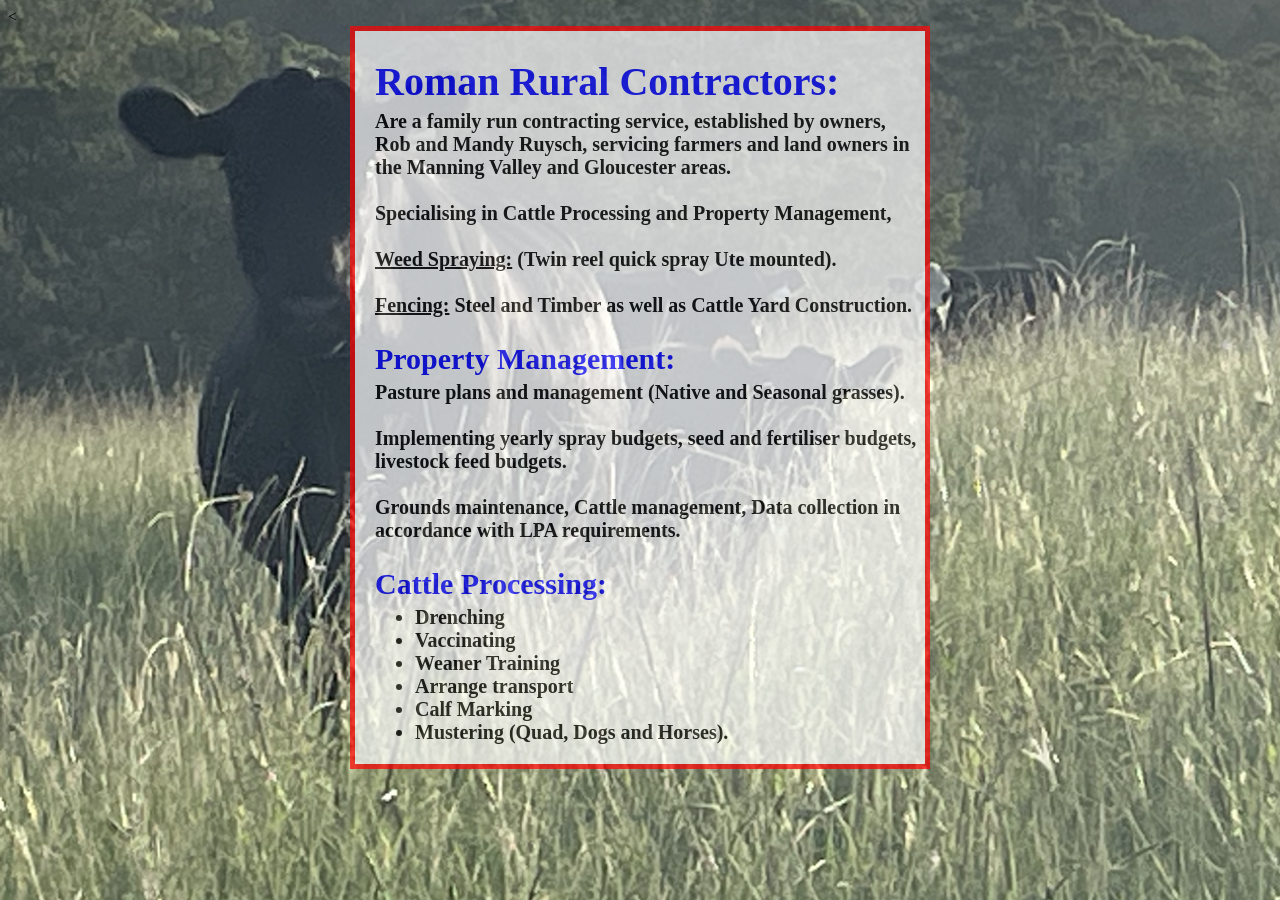
<file: About.html>
<!DOCTYPE html>
<html lang="en">
<head>
  <meta charset="UTF-8">
  <meta name="viewport" content="width=device-width, initial-scale=1.0">
  <title>About</title>
<html>
<head>
<<style>
body {background-image: url(Images/AngusCows3.png);
  background-position: center;
  background-repeat: no-repeat;
  background-size: cover;
  /*height: 100vh;*/
}

h1 {font-size: 40px;
color: Blue;
text-align: centre;
margin-bottom: -15px;
}

h2 {font-size: 30px;
color: blue;
margin-bottom: -15px;
}

p {color: Black;
  font-size: 20px;
}

.box{
  background-color: white;
  opacity: .7;
  width: 550px;
  margin-left:auto;
  margin-right: auto;
  text-align: left;
  border-width: 5px;
  border-color: Red;
  border-style: solid;
  padding-left: 20px;
}

ul {font-size: 20px;
    color: Black;  
    font-weight: bold;
}

</style>

</head>

<body>

<div class="box">

  <header><h1>Roman Rural Contractors:</h1></header>

  <p>
    <b>Are a family run contracting service, established by owners, Rob and Mandy Ruysch, servicing farmers and land owners in the Manning Valley and Gloucester areas.</b>
    <br>
    <br>
    <b>Specialising in Cattle Processing and Property Management,</b> 
    <br>
    <br>
    <b><u>Weed Spraying:</u> (Twin reel quick spray Ute mounted).</b><br>
    <br>
    <b><u> Fencing:</u> Steel and Timber as well as Cattle Yard Construction.</b>
  </p>

  <h2>Property Management:</h2>
  <p>
      <b>Pasture plans and management (Native and Seasonal grasses).
      <br>
      <br>
      Implementing yearly spray budgets, seed and fertiliser budgets, livestock feed budgets.
      <br>
      <br>
      Grounds maintenance, Cattle management, Data collection in accordance with LPA requirements.</b>

  </p>

  <header><h2>Cattle Processing:</h2>
  </header>


<ul>  
 <li>Drenching</li>
 <li>Vaccinating</li>
 <li>Weaner Training</li>
 <li>Arrange transport</li>
 <li>Calf Marking</li>
 <li>Mustering (Quad, Dogs and Horses).</li> 
</ul>
  

</div>

</body>

</html>























</html>
</file>
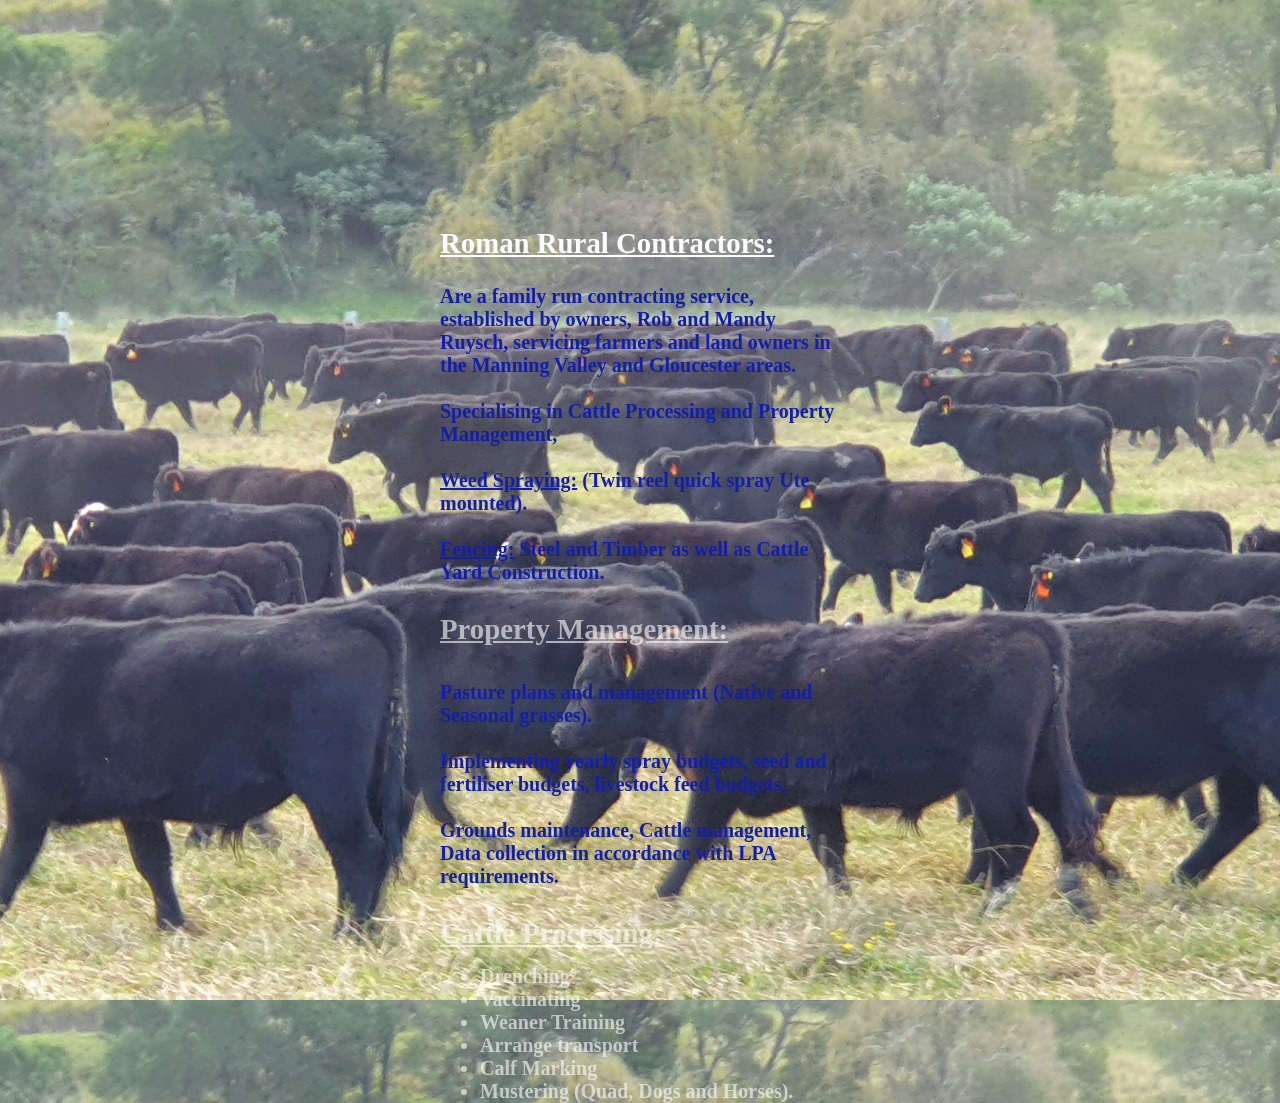
<file: AboutNew.html>
<!DOCTYPE html>
<html lang="en">
<head>
  <meta charset="UTF-8">
  <meta name="viewport" content="width=device-width, initial-scale=1.0">
  <title>Document</title>
  
  <style>

body {
  margin: 0;
  margin-top: 100px;

  background-image: url(Images/RobBackground.JPEG);
  background-position: center;
  background-repeat: repeat;
  background-size: cover;
  
  height: 100vh;
}

.grid {
  display: grid;
  grid-template-columns: 400px;
  justify-content: center;
  align-content: center;
  
  height: 100vh;
}

h1{
      color: white;
      text-decoration: underline;  
      font-size: 180%; 
      margin-top: 250px;
      margin-bottom: 0;
           
       }

      h2{
      color: white;
      text-decoration: underline;
      font-size: 180%; 
      /*background: white;
      margin-right: 270px;*/
      opacity: 0.6;
      
      margin-bottom: 10px;
      /*background: #f6b78b;*/
      
      border: none;
      border-bottom: none;
      }

    p{
      color: rgb(19, 31, 167);
      font-size: 20px;
      /*background: white;
      opacity: 0.6;
      border: none;
      border-top: none;
      /*background: #f6b78b;*/
      
      
      padding-top: 5px;
      margin-bottom: 5px;
      
      
    }

    ul{
      color: white;
      font-size: 20px;
      font-weight: bold;
      
     
      opacity: 0.6;
      text-align: centre;      
      margin-top: 5px;
      
      /*background: #f6b78b;
      opacity: 0.8;
      border: 2px solid black;
      border-top: none;
      padding: 30px;*/
      
    }


  </style>
</head>
<body>

  <div class="grid">

    <header><h1>Roman Rural Contractors:</h1></header>

  <p>
    <b>Are a family run contracting service, established by owners, Rob and Mandy Ruysch, servicing farmers and land owners in the Manning Valley and Gloucester areas.</b>
    <br>
    <br>
    <b>Specialising in Cattle Processing and Property Management,</b> 
    <br>
    <br>
    <b><u>Weed Spraying:</u> (Twin reel quick spray Ute mounted).</b><br>
    <br>
    <b><u> Fencing:</u> Steel and Timber as well as Cattle Yard Construction.</b>
  </p>

  <h2>Property Management:</h2>
  <p>
      <b>Pasture plans and management (Native and Seasonal grasses).
      <br>
      <br>
      Implementing yearly spray budgets, seed and fertiliser budgets, livestock feed budgets.
      <br>
      <br>
      Grounds maintenance, Cattle management, Data collection in accordance with LPA requirements.</b>

  </p>

  <header><h2>Cattle Processing:</h2>
  </header>


<ul>  
 <li>Drenching</li>
 <li>Vaccinating</li>
 <li>Weaner Training</li>
 <li>Arrange transport</li>
 <li>Calf Marking</li>
 <li>Mustering (Quad, Dogs and Horses).</li> 
</ul>

  </div>



</body>

</html>
</file>
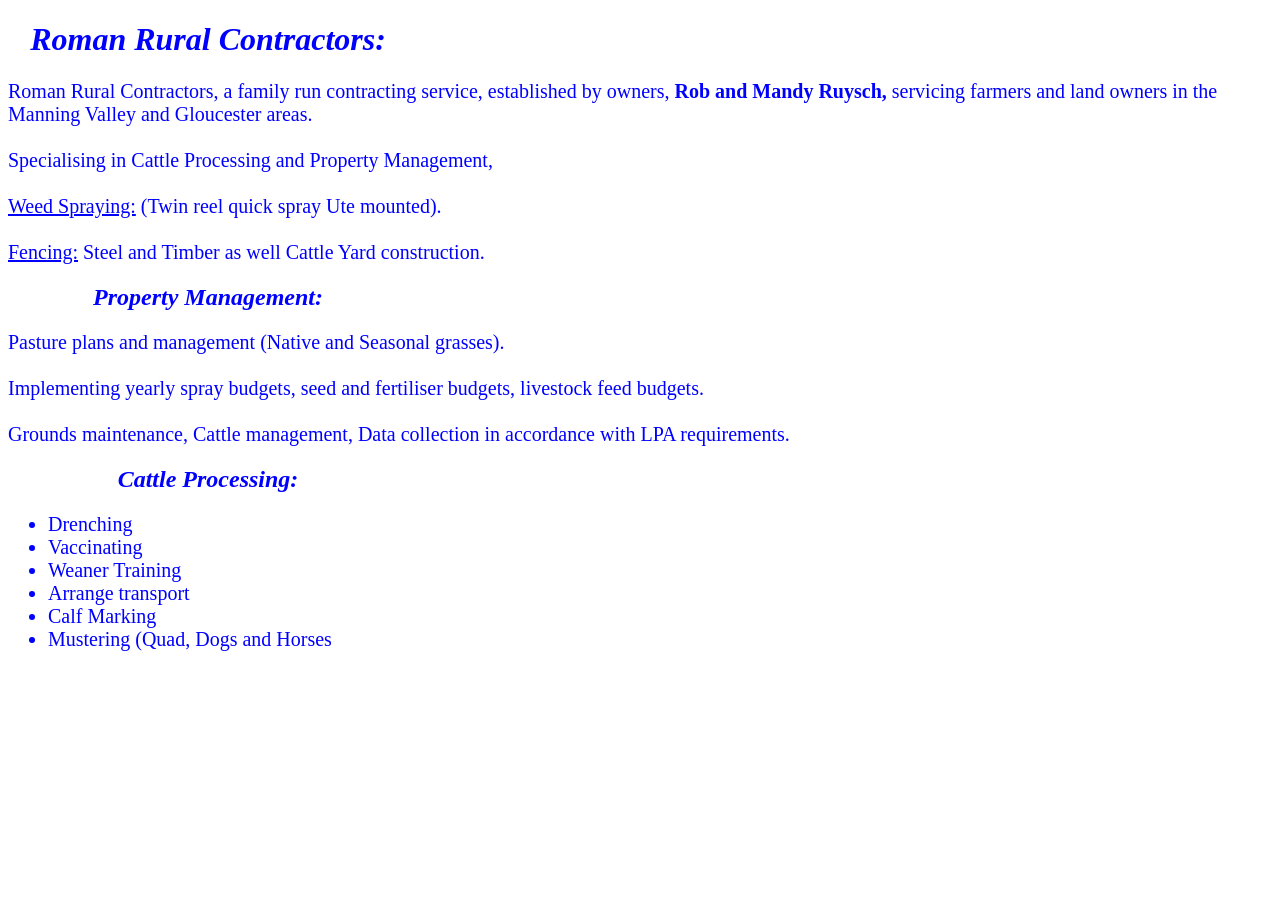
<file: AboutOLd.html>
<!DOCTYPE html>
<html lang="en">
<head>
  <meta charset="UTF-8">
  <meta name="viewport" content="width=device-width, initial-scale=1.0">
  <title>About</title>
  <style>

    h1, h2{
      color: blue;
      font-style: italic;
      text-align: center;
      width:400px;
    }
    p{
      color: blue;
      font-size: 20px;
      
    }

    ul{
      color: blue;
      font-size: 20px;
      text-align: centre;
      width:600px;
      margin-top: 0;
      
    }
    
  </style>
</head>
<body>
  
  <header><h1>Roman Rural Contractors:</h1></header>

  <p>
    Roman Rural Contractors, a family run contracting service, established by owners,<b> Rob and Mandy Ruysch,</b> servicing farmers and land owners in the Manning Valley and Gloucester areas.
    <br>
    <br>
    Specialising in Cattle Processing and Property Management, 
    <br>
    <br>
    <u>Weed Spraying:</u> (Twin reel quick spray Ute mounted).<br>
    <br>
    <u> Fencing:</u> Steel and Timber as well Cattle Yard construction.
  </p>

  <h2>Property Management:</h2>
  <p>
      Pasture plans and management (Native and Seasonal grasses).
      <br>
      <br>
      Implementing yearly spray budgets, seed and fertiliser budgets, livestock feed budgets.
      <br>
      <br>
      Grounds maintenance, Cattle management, Data collection in accordance with LPA requirements.

  </p>

  <header><h2>Cattle Processing:</h2>
  </header>


<ul>  
 <li>Drenching</li>
 <li>Vaccinating</li>
 <li>Weaner Training</li>
 <li>Arrange transport</li>
 <li>Calf Marking</li>
 <li>Mustering (Quad, Dogs and Horses</li)>

</ul>
  
  
</body>
</html>
</file>
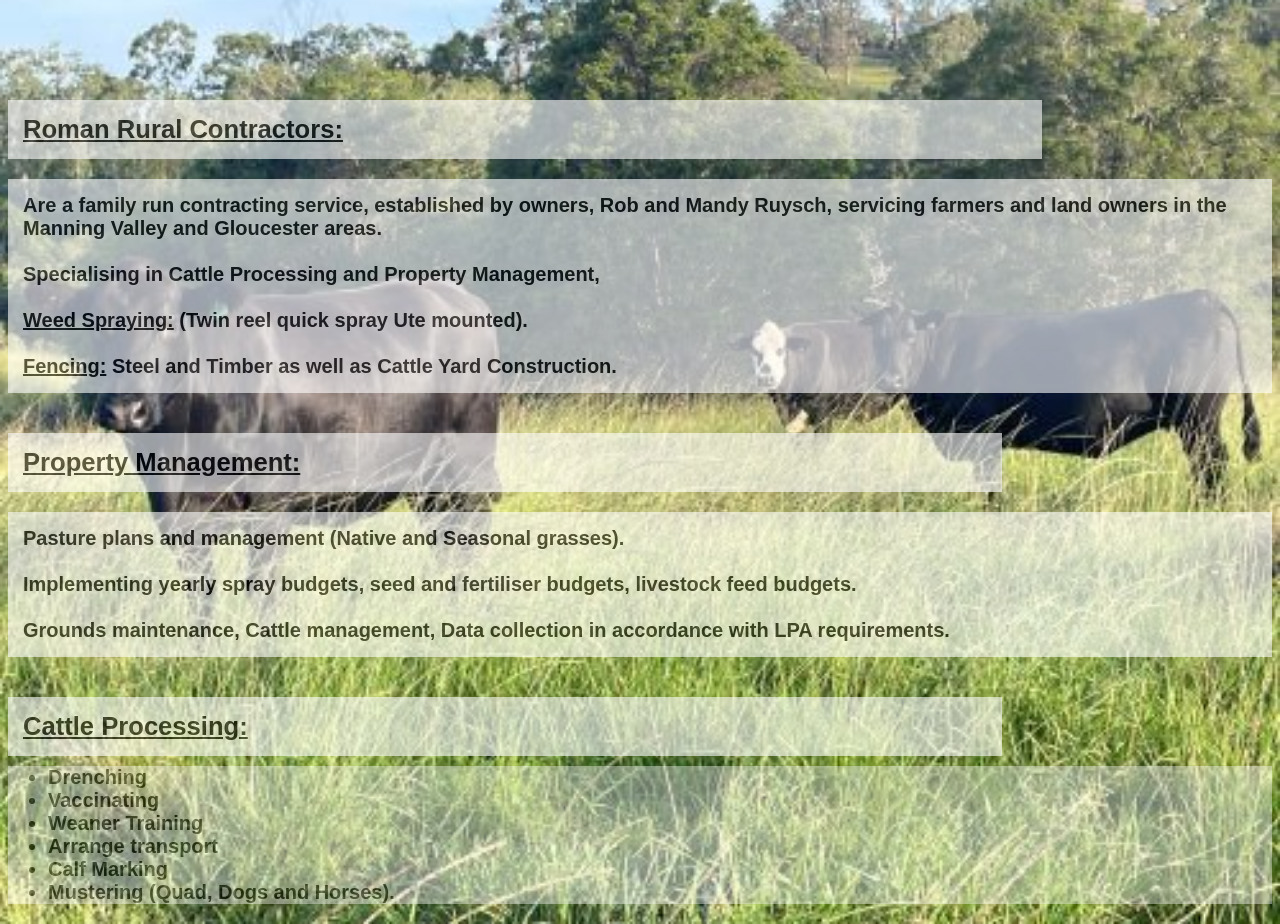
<file: AboutOlder.html>
<!DOCTYPE html>
<html lang="en">
<head>
  <meta charset="UTF-8">
  <meta name="viewport" content="width=device-width">
  <title>About</title>
  <style>
    body{
      font-family: Verdana, Geneva, Tahoma, sans-serif;
      background-image: url(Images/14.jpg);  
      background-position: center;
      background-repeat: no-repeat;
      background-size: cover;
      
    /*background-color: rgba(20, 247, 247, 0.3);
    /*border: 3px solid blue;*/
     /* margin-left: 40px;
      margin-right: 40px;*/
    
    }
    .Hello{
      width: 100px;
      margin-left: 5px;
      margin-top: 10px;

    }
    h1{
      color: black;
      text-decoration: underline;  
      font-size: 160%; 
      margin-top: 100px;
      
      margin-bottom: 10px;
      background: white;
      opacity: 0.6;
      margin-right: 230px;
      padding: 15px;
      padding-bottom: 15px;
      border: none;
      border-bottom: none;      
      
        }

      h2{
      color: black;
      text-decoration: underline;
      font-size: 160%; 
      background: white;
      margin-right: 270px;
      opacity: 0.6;
      
      margin-bottom: 10px;
      /*background: #f6b78b;*/
      padding: 15px;
      padding-bottom: 15px;
      border: none;
      border-bottom: none;
      }

    p{
      color: black;
      font-size: 20px;
      background: white;
      opacity: 0.6;
      border: none;
      border-top: none;
      /*background: #f6b78b;*/
      
      padding: 15px;
      padding-top: 15px;
      margin-bottom: 40px;
      
      
    }

    ul{
      color: black;
      font-size: 20px;
      font-weight: bold;
      
      background: white;
      opacity: 0.4;
      text-align: centre;      
      margin-top: 5px;
      
      /*background: #f6b78b;
      opacity: 0.8;
      border: 2px solid black;
      border-top: none;
      padding: 30px;*/
      
    }
    
  </style>
</head>
<body>
  

  <header><h1>Roman Rural Contractors:</h1></header>

  <p>
    <b>Are a family run contracting service, established by owners, Rob and Mandy Ruysch, servicing farmers and land owners in the Manning Valley and Gloucester areas.</b>
    <br>
    <br>
    <b>Specialising in Cattle Processing and Property Management,</b> 
    <br>
    <br>
    <b><u>Weed Spraying:</u> (Twin reel quick spray Ute mounted).</b><br>
    <br>
    <b><u> Fencing:</u> Steel and Timber as well as Cattle Yard Construction.</b>
  </p>

  <h2>Property Management:</h2>
  <p>
      <b>Pasture plans and management (Native and Seasonal grasses).
      <br>
      <br>
      Implementing yearly spray budgets, seed and fertiliser budgets, livestock feed budgets.
      <br>
      <br>
      Grounds maintenance, Cattle management, Data collection in accordance with LPA requirements.</b>

  </p>

  <header><h2>Cattle Processing:</h2>
  </header>


<ul>  
 <li>Drenching</li>
 <li>Vaccinating</li>
 <li>Weaner Training</li>
 <li>Arrange transport</li>
 <li>Calf Marking</li>
 <li>Mustering (Quad, Dogs and Horses).</li> 
</ul>
  
  
</body>
</html>
</file>
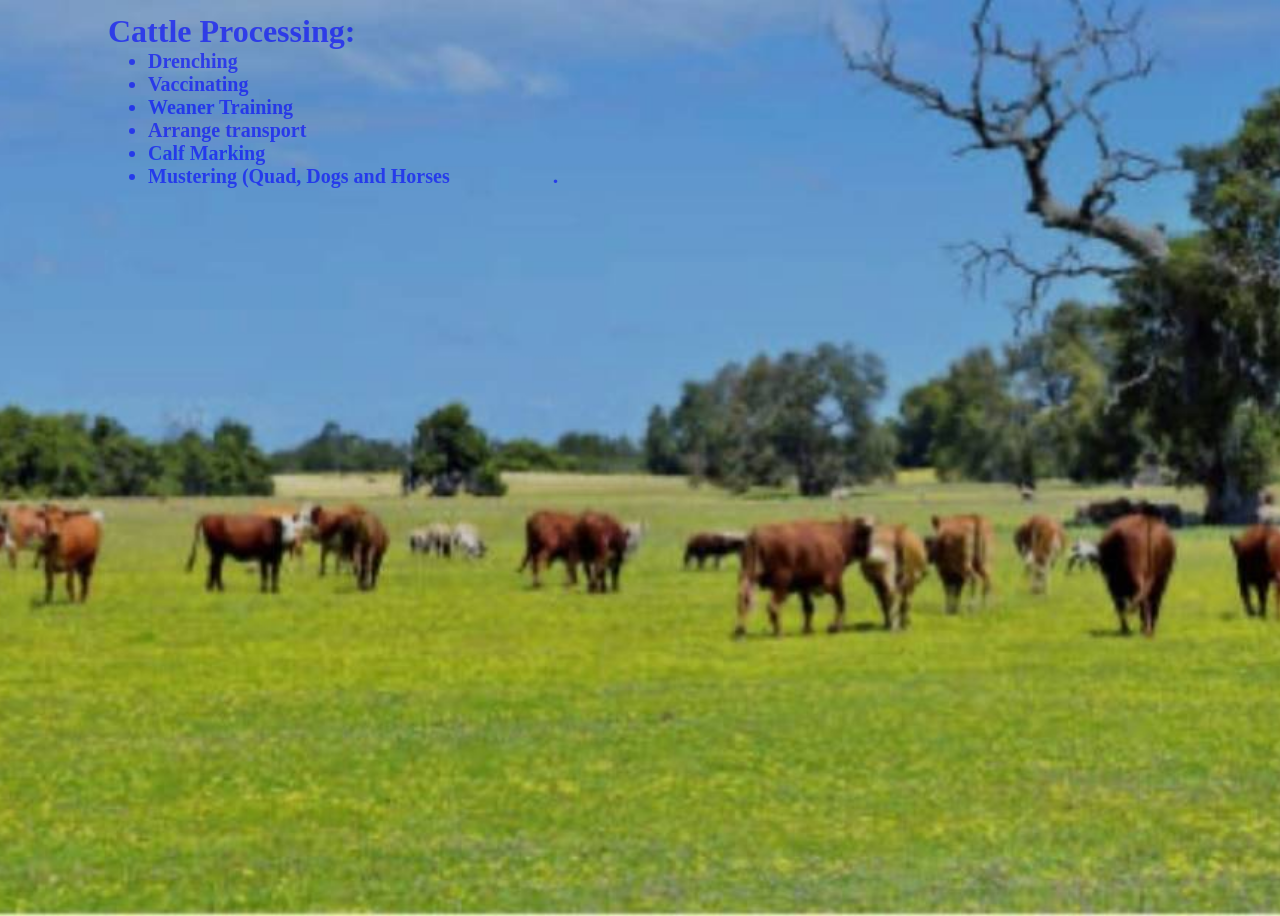
<file: cattlework.html>
<!DOCTYPE html>
<!--[if lt IE 7]>      <html class="no-js lt-ie9 lt-ie8 lt-ie7"> <![endif]-->
<!--[if IE 7]>         <html class="no-js lt-ie9 lt-ie8"> <![endif]-->
<!--[if IE 8]>         <html class="no-js lt-ie9"> <![endif]-->
<!--[if gt IE 8]>      <html class="no-js"> <!--<![endif]-->
<html>
  <head>
    <meta charset="utf-8">
    <meta http-equiv="X-UA-Compatible" content="IE=edge">
    <title></title>
    <meta name="description" content="">
    <meta name="viewport" content="width=device-width, initial-scale=1">
    <link rel="stylesheet" href="">

<style>

body {
  background-image: url(Images/Cattle2.jpg);  
  height: 100vh;
  background-position: center;
  background-repeat: no-repeat;
  background-size: cover;
}

h1 {
  color:blue;
  display:inline-block;
  margin-left: 100px;
  margin-top: 5px;
  margin-bottom: 0;
  padding-bottom: 0;
  
  /*background-color:white;*/
  opacity: 0.6;
}

UL {color:blue;
font-size: 20px;
margin-left: 100px;
/*background-color:white;*/
opacity: 0.6;
display:inline-block;
font-weight: bold;
padding-right: 49px;
padding-top:0 px;
padding-bottom: 15px;
margin-right: 0;
margin-top: 0px;
}


h4 {color:blue;
    font-size: 22px;
    /*background-color:white;*/
    opacity: 0.6;
    display:inline-block;
    padding-top:15px;
    padding-bottom: 0px;
    margin-left: 50px;
    margin-top:0px;
    margin-top: 0;
    }

    @media (max-width:800px) {
     h4{
      color: white;
      font-size: 20px;
      font-weight: bold;
      margin-left: 128px;
      margin-top: -30px;
      padding-top: 0;
     }
     h1{
      font-size: 25px;
      margin-left: 50px;
      margin-bottom: 5px;
     }
     ul{
      margin-left: 50px;
     }
   
</style>

  </head>
  <body>
    <!--[if lt IE 7]>
      <p class="browsehappy">You are using an <strong>outdated</strong> browser. Please <a href="#">upgrade your browser</a> to improve your experience.</p>
    <![endif]-->
    
    <script src="" async defer></script>
 
   <header><h1>Cattle Processing:</h1>
   </header>


<ul>  
  <li>Drenching</li>
  <li>Vaccinating</li>
  <li>Weaner Training</li>
  <li>Arrange transport</li>
  <li>Calf Marking</li>
  <li>Mustering (Quad, Dogs and Horses</li>

</ul>

<h4>.</h4>

</body>
</html>
</file>
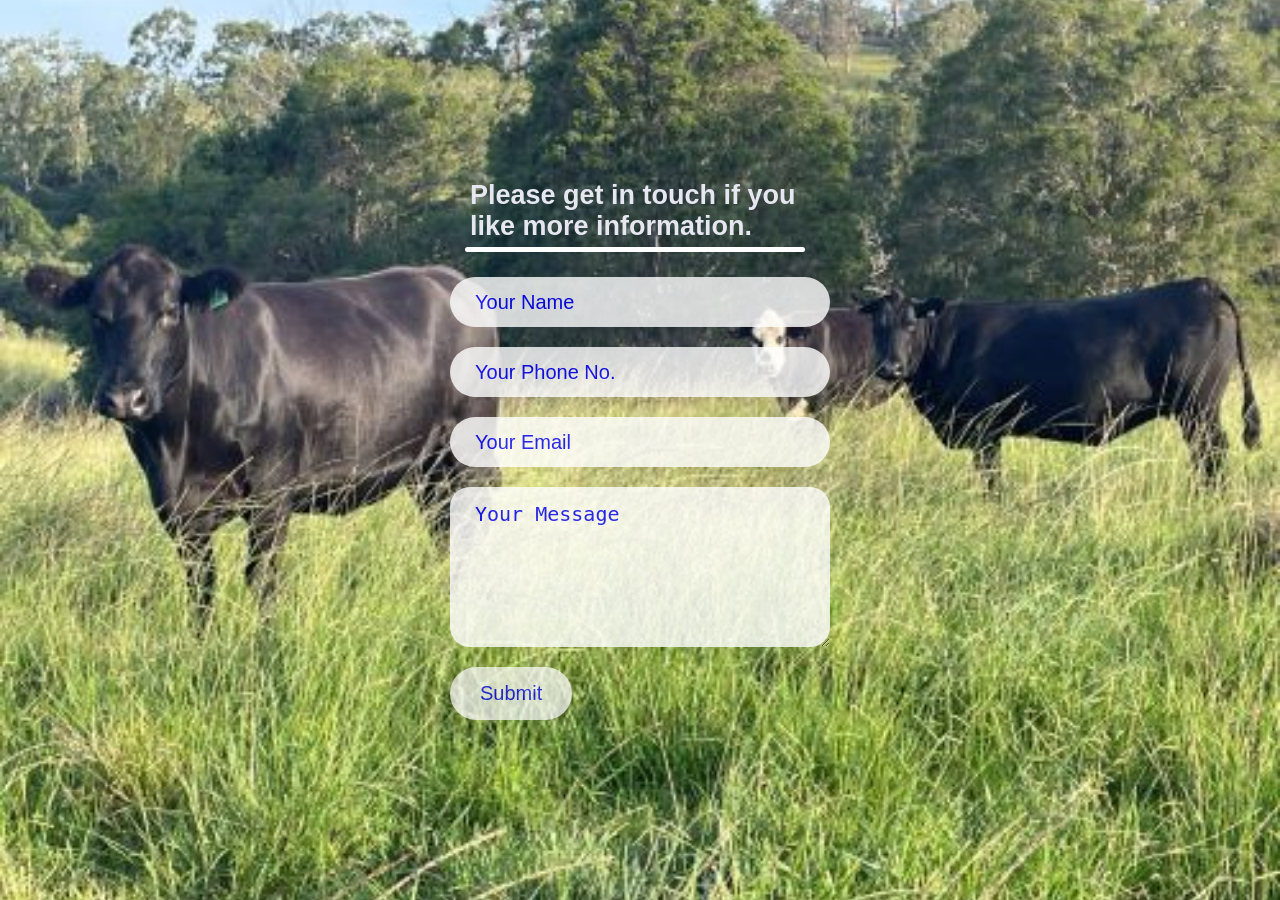
<file: contact.html>
<!DOCTYPE html>
<html lang="en">
<head>
  <meta charset="UTF-8">
  <meta name="viewport" content="width=device-width, initial-scale=1.0">
  <title>contact file</title>
  <link rel="stylesheet" href="contactstyle.css">
  <style>
    body {
  background-image: url(Images/14.jpg);  
  background-position: center;
  background-repeat: no-repeat;
  background-size: cover;
}
  </style>
</head>
<body>
  <div class="contact-container">
    <form action="https://api.web3forms.com/submit" method="post" class="contact">
      <input type="hidden" name="access_key" value="796f5f19-cfb8-4d8a-9ac2-0f0f19175814">
      <div class="contact-title">
        <h2>Please get in touch if you<br> like more information.</h2>
        <hr>
      </div>
      <input type="text" name="name" placeholder="Your Name" class="contact-inputs" required> 
      <input type="text" name="number" placeholder="Your Phone No." class="contact-inputs"> 
      <input type="email" name="email" placeholder="Your Email" class="contact-inputs" required>
      <textarea name="message" placeholder="Your Message" class="contact-inputs" required></textarea>     
      <input type="hidden" name="redirect" value="https://web3forms.com/success">
      <button type="submit">Submit</button>
    </form>   
     
      
  </div>
 
</body>
</html>
</file>
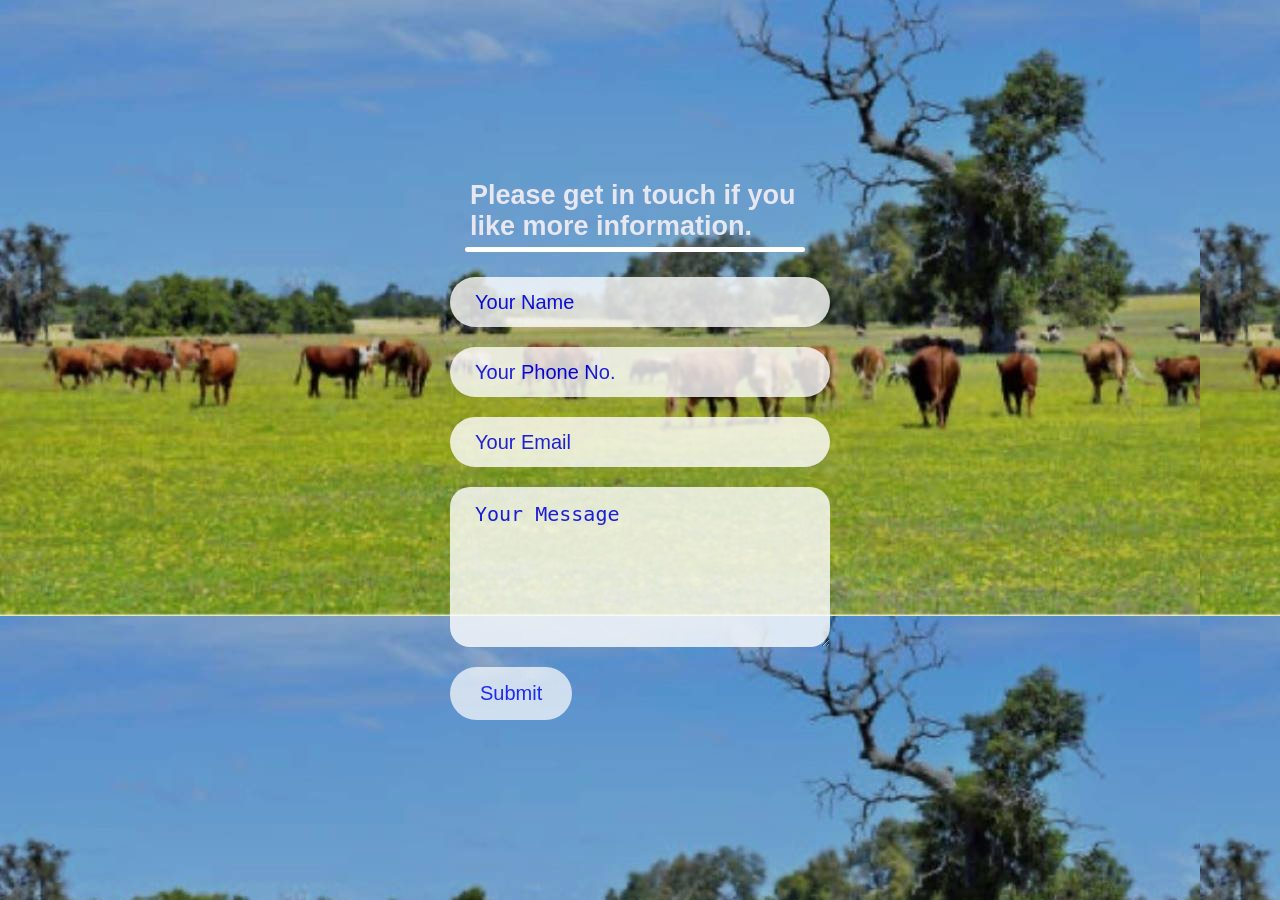
<file: contactindex.html>
<!DOCTYPE html>
<html lang="en">
<head>
  <meta charset="UTF-8">
  <meta name="viewport" content="width=device-width, initial-scale=1.0">
  <title>contact file</title>
  <link rel="stylesheet" href="contactstyle.css">
  <style>
    body {
  background-image: url(Images/Cattle2.jpg);  
}
  </style>
</head>
<body>
  <div class="contact-container">
    <form action="https://api.web3forms.com/submit" method="post" class="contact">
      <input type="hidden" name="access_key" value="796f5f19-cfb8-4d8a-9ac2-0f0f19175814">
      <div class="contact-title">
        <h2>Please get in touch if you<br> like more information.</h2>
        <hr>
      </div>
      <input type="text" name="name" placeholder="Your Name" class="contact-inputs" required> 
      <input type="text" name="number" placeholder="Your Phone No." class="contact-inputs"> 
      <input type="email" name="email" placeholder="Your Email" class="contact-inputs" required>
      <textarea name="message" placeholder="Your Message" class="contact-inputs" required></textarea>     
      <input type="hidden" name="redirect" value="https://web3forms.com/success">
      <button type="submit">Submit</button>
    </form>   
     
      
  </div>
 
</body>
</html>
</file>
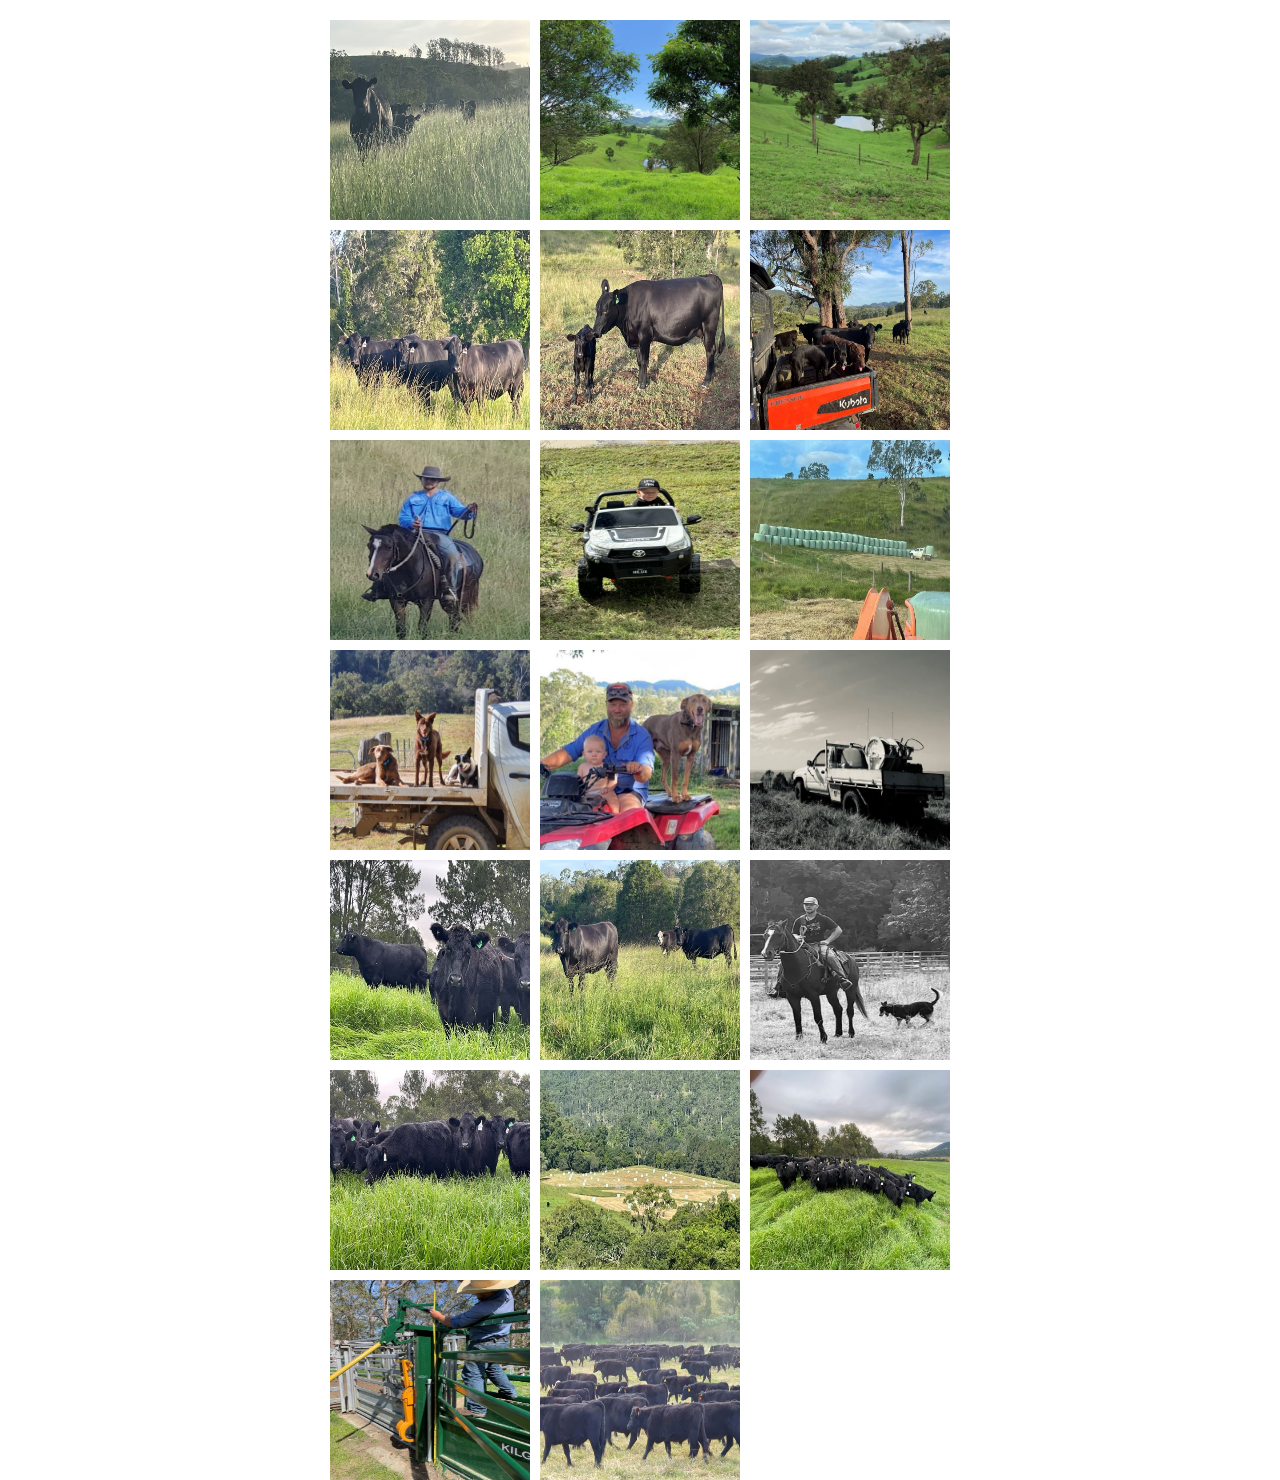
<file: Gallery.html>
<!DOCTYPE html>
<html lang="en">
<head>
  <meta charset="UTF-8">
  <meta name="viewport" content="width=device-width, initial-scale=1.0">
  <title>Document</title>
  <link rel="stylesheet" href="Gallerystyle.css">
  <script defer src="script.js"></script>
</head>
<body>
  <div class="grid">
    
        <img src="Images/1.jpg">
        <img src="Images/2.jpg">
        <img src="Images/3.jpg">
        <img src="Images/4.jpg">
        <img src="Images/5.jpg">
        <img src="Images/6.jpg">
        <img src="Images/7.jpg">
        <img src="Images/8.png">
        <img src="Images/9.jpg">
        <img src="Images/10.jpg">
        <img src="Images/11.jpg">
        <img src="Images/12.jpg">
        <img src="Images/13.jpg">
        <img src="Images/14.jpg">
        <img src="Images/15.jpg">
        <img src="Images/16.jpg">
        <img src="Images/17.jpg">
        <img src="Images/18.jpg">
        <img src="Images/19.jpg">
        <img src="Images/20.jpg">
        
    </div>
















     

    

  











</body>
</html>
</file>
<file: contactstyle.css>
*{
    padding: 0;
    margin: 0;
    box-sizing: border-box;
  }

  body{
    font-family: Arial, Helvetica, sans-serif;
    background-image: url(Images/cattle2.jpg);
  }

  .contact-container{
    height: 100vh;
    display: flex;
    align-items: center;
    justify-content: space-evenly;
  }

  .contact{
    display: flex;
    flex-direction: column;
    align-items: start;
    gap: 20px;
  }

  .contact-title h2{
    font-weight: 600;
    color: rgb(231, 231, 241);
    font-size: 27px;
    margin-bottom: 5px;
    margin-left: 20px;
    
  }

  .contact-title hr{
    border: none;
    width: 340px;
    height: 5px;
    background-color: white;  
    border-radius: 10px;
    margin-bottom: 5px;
    margin-left: 15px;
  }

  .contact-inputs{
    width: 380px;
    height: 50px;
    border: none;
    outline: none;
    padding-left: 25px;
    font-weight: 500;
    color:Blue;
    background: white;
    opacity: 0.8;
    border-radius: 50px;
    cursor: pointer;
    font-size: 20px;
  }

  .contact textarea{
    height: 160px;
    width: 380px;
    padding-top: 15px;
    border-radius: 20px;
    font-weight: 500;
    font-size: 25px;
    
  }

  .contact-inputs:focus{
    border: 2px solid red;
    font-size: 20px;
  }

  .contact-inputs::placeholder{
    color: blue;
    font-size: 20px;    
    font-weight: 400;  
  }

  .contact button{
    display: flex;
    align-items: center;
    padding: 15px 30px;
    font-size: 20px;
    color: blue;
    gap: 10px;
    border: none;
    border-radius: 50px;
    background: white;
    opacity: 0.7;
    cursor: pointer;
  }

  @media (max-width:700px) {
    .contact-inputs{
      width: 250px;
      margin-left: 30px;
      height: 40px;
    }
    .contact textarea{
      width: 250px;
      margin-left: 30px;
    }
    .contact button {
      margin-left: 50px;
      height: 40px;
    }
    .contact-title hr {
      display: none;
    }
    .contact-title h2{
      font-size: 20px;
      margin-left: 30px;
    }
  }
</file>
<file: Gallerystyle.css>
body {
  margin: 0;
  margin-top: 300px;
}

.grid {
  display: grid;
  grid-template-columns: repeat(3, 200px);
  justify-content: center;
  align-content: center;
  grid-gap: 10px;
  height: 100vh;
}

.grid img {
  width: 200px;
  height: 200px;
  cursor: pointer;
}

#lightbox {
  position: fixed;
  Z-index: 1000;
  top: 0;
  width: 100%;
  height: 100%;
  background-color: rgba(0, 0, 0, .8);
  display: none;
}

#lightbox.active {
  display: flex;
  justify-content: center;
  align-items: center;
}

#lightbox img {
  max-width: 90%;
  max-height: 80%;
  padding: 4px;
  background-color: black;
  border: 2px solid white;
}
</file>
